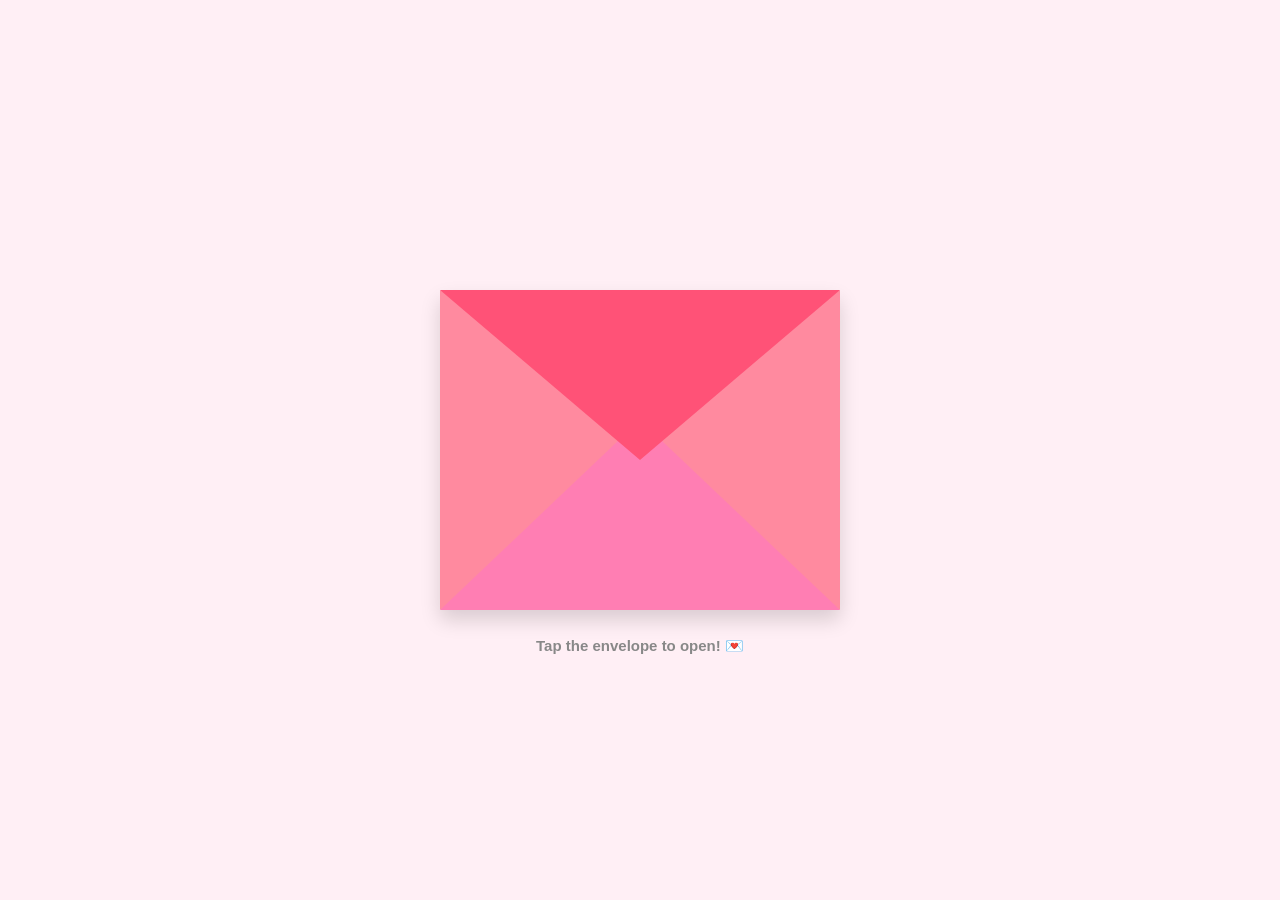
<file: birthday.html>
<!DOCTYPE html>
<html lang="en">
<head>
  <meta charset="UTF-8">
  <meta name="viewport" content="width=device-width, initial-scale=1.0">
  <title>Happy Birthday!</title>
  <style>
    /* Centers everything on the screen */
    body {
      background-color: #ffeff5; 
      display: flex;
      justify-content: center;
      align-items: center;
      height: 100vh;
      margin: 0;
      font-family: 'Segoe UI', Tahoma, Geneva, Verdana, sans-serif;
      overflow: hidden;
    }

    /* Container for the whole mail element - SCALED UP for guaranteed text space */
    .envelope-wrapper {
      position: relative;
      width: 400px;
      height: 320px;
      cursor: pointer;
    }

    /* The back of the envelope */
    .envelope {
      position: absolute;
      top: 0;
      left: 0;
      width: 100%;
      height: 100%;
      background-color: #ff9a9e;
      box-shadow: 0 10px 20px rgba(0,0,0,0.15);
      border-radius: 4px;
      z-index: 1; 
    }

    /* The bottom fold of the envelope */
    .envelope-front {
      position: absolute;
      bottom: 0;
      width: 0;
      height: 0;
      border-style: solid;
      border-width: 0 200px 190px 200px; /* Adjusted proportions */
      border-color: transparent transparent #ff7eb3 transparent;
      z-index: 3; 
      pointer-events: none; 
    }

    /* The side folds of the envelope */
    .envelope-sides {
      position: absolute;
      bottom: 0;
      width: 0;
      height: 0;
      border-style: solid;
      border-width: 160px 200px 160px 200px;
      border-color: transparent #ff8a9f transparent #ff8a9f;
      z-index: 3; 
      pointer-events: none;
    }

    /* The top flap that opens */
    .flap {
      position: absolute;
      top: 0;
      width: 0;
      height: 0;
      border-style: solid;
      border-width: 170px 200px 0 200px;
      border-color: #ff5277 transparent transparent transparent;
      z-index: 4; 
      transform-origin: top;
      transition: transform 0.4s ease-in-out, z-index 0.2s;
    }

    /* The letter hidden inside */
    .letter {
      position: absolute;
      bottom: 10px; 
      left: 20px;
      width: 360px;
      height: 300px; /* Much taller so text never runs out */
      background-color: #1a1a1a; 
      border-radius: 8px;
      box-shadow: 0 2px 8px rgba(0,0,0,0.2);
      z-index: 2; 
      transition: transform 0.6s ease-in-out 0.2s;
      padding: 25px 25px 40px 25px; /* Keeps text away from edges */
      box-sizing: border-box;
      text-align: center;
    }

    /* Text styling */
    .letter h2 {
      margin: 0 0 15px 0; 
      color: #ff5277;
      font-size: 24px; 
    }

    .letter p {
      font-size: 12px; 
      color: #f0f0f0; 
      line-height: 1.5;
      margin: 0 0 12px 0; 
    }

    /* ANIMATION CLASSES */
    .open .flap {
      transform: rotateX(180deg);
      z-index: 1; 
    }

    .open .letter {
      /* Perfect translation: High enough to read, but firmly tucked behind the front envelope fold! */
      transform: translateY(-160px); 
    }

    /* Bouncing text */
    .instruction {
      position: absolute;
      bottom: -45px;
      width: 100%;
      text-align: center;
      color: #888;
      font-size: 15px;
      font-weight: bold;
      animation: bounce 2s infinite;
    }

    @keyframes bounce {
      0%, 100% { transform: translateY(0); }
      50% { transform: translateY(-8px); }
    }
  </style>
</head>
<body>

  <div class="envelope-wrapper" onclick="this.classList.toggle('open')">
    <div class="envelope"></div>
    <div class="flap"></div>
    <div class="envelope-sides"></div>
    <div class="envelope-front"></div>
    
    <!-- YOUR MESSAGE -->
    <div class="letter">
      <h2>Happy Birthday! 🎂</h2>
      <p>Dear <strong>Suchie</strong>,</p>
      <p>Happy Birthday! I just wanted to send a little extra love your way today. I'm so glad we are still in each other's lives. You deserve the absolute best today and always. Eat lots of cake and have a wonderful birthday, Suchie</p>
      <p>Warmly,<br><strong>Divya</strong></p>
    </div>

    <div class="instruction">Tap the envelope to open! 💌</div>
  </div>

</body>
</html>
</file>
